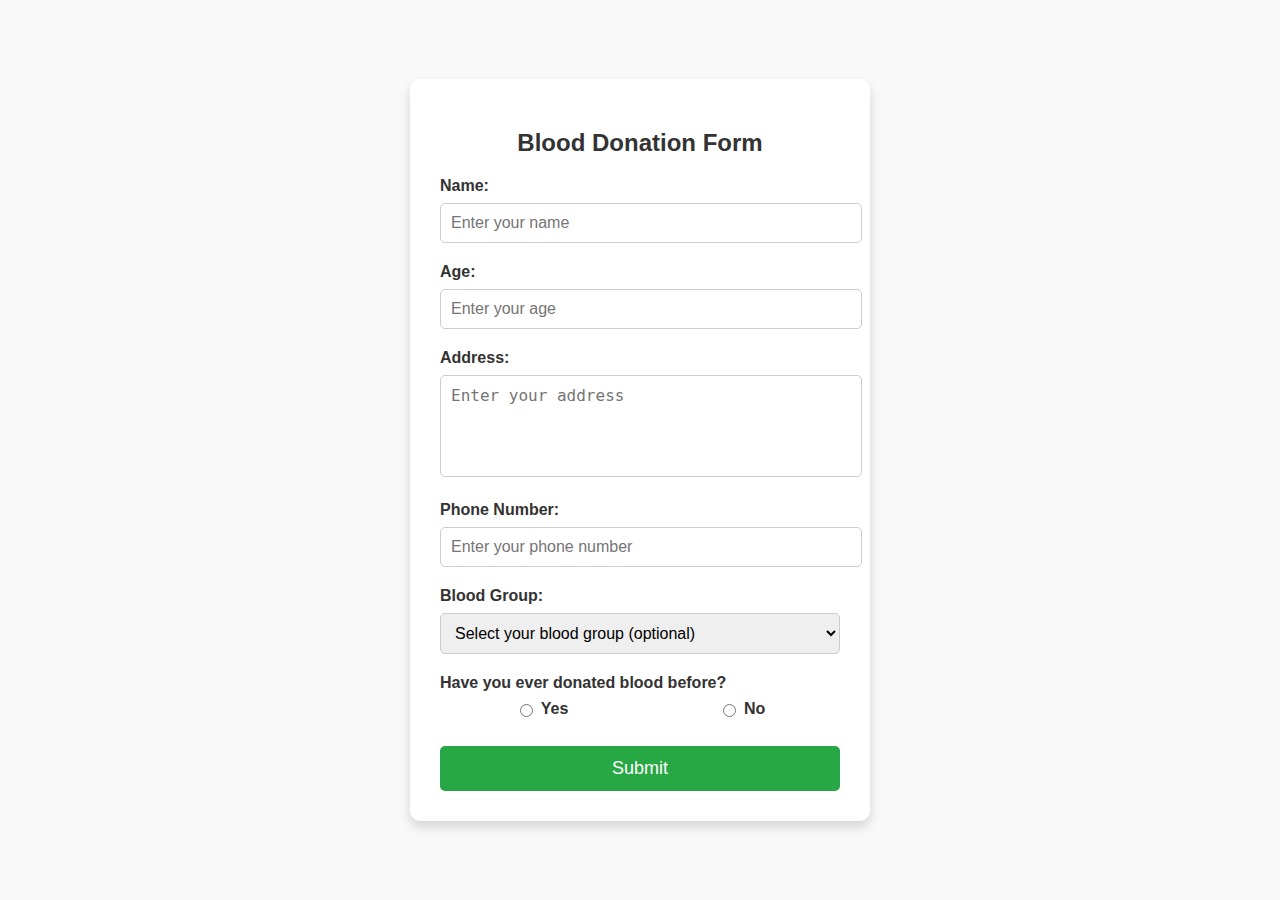
<file: VITAL DROP/assests/html/donateform.html>
<!DOCTYPE html>
<html lang="en">
<head>
    <meta charset="UTF-8">
    <meta name="viewport" content="width=device-width, initial-scale=1.0">
    <title>Simple Form</title>
    <link rel="stylesheet" href="/VITAL DROP/assests/css/donateform.css">
</head>
<body>
    <div class="form-container">
        <h2>Blood Donation Form</h2>
        <form id="donationForm">
            <label for="name">Name:</label>
            <input type="text" id="name" name="name" placeholder="Enter your name" required>

            <label for="age">Age:</label>
            <input type="number" id="age" name="age" placeholder="Enter your age" min="18" max="65" required>

            <label for="address">Address:</label>
            <textarea id="address" name="address" placeholder="Enter your address" required></textarea>

            <label for="phone">Phone Number:</label>
            <input type="tel" id="phone" name="phone" placeholder="Enter your phone number" pattern="[0-9]{10}" required>

            <label for="bloodGroup">Blood Group:</label>
            <select id="bloodGroup" name="bloodGroup">
                <option value="">Select your blood group (optional)</option>
                <option value="A+">A+</option>
                <option value="A-">A-</option>
                <option value="B+">B+</option>
                <option value="B-">B-</option>
                <option value="AB+">AB+</option>
                <option value="AB-">AB-</option>
                <option value="O+">O+</option>
                <option value="O-">O-</option>
                <option value="dont-know">Don't know </option>
            </select>

            <label>Have you ever donated blood before?</label>
            <div class="radio-group">
                <label>
                    <input type="radio" name="donatedBefore" value="yes" required> Yes
                </label>
                <label>
                    <input type="radio" name="donatedBefore" value="no" required> No
                </label>
            </div>

            <button type="submit">Submit</button>
        </form>

        <div id="errorMessage" class="error-message"></div>
    </div>

    <script src="/VITAL DROP/assests/js/donateform.js"></script>
</body>
</html>
</file>
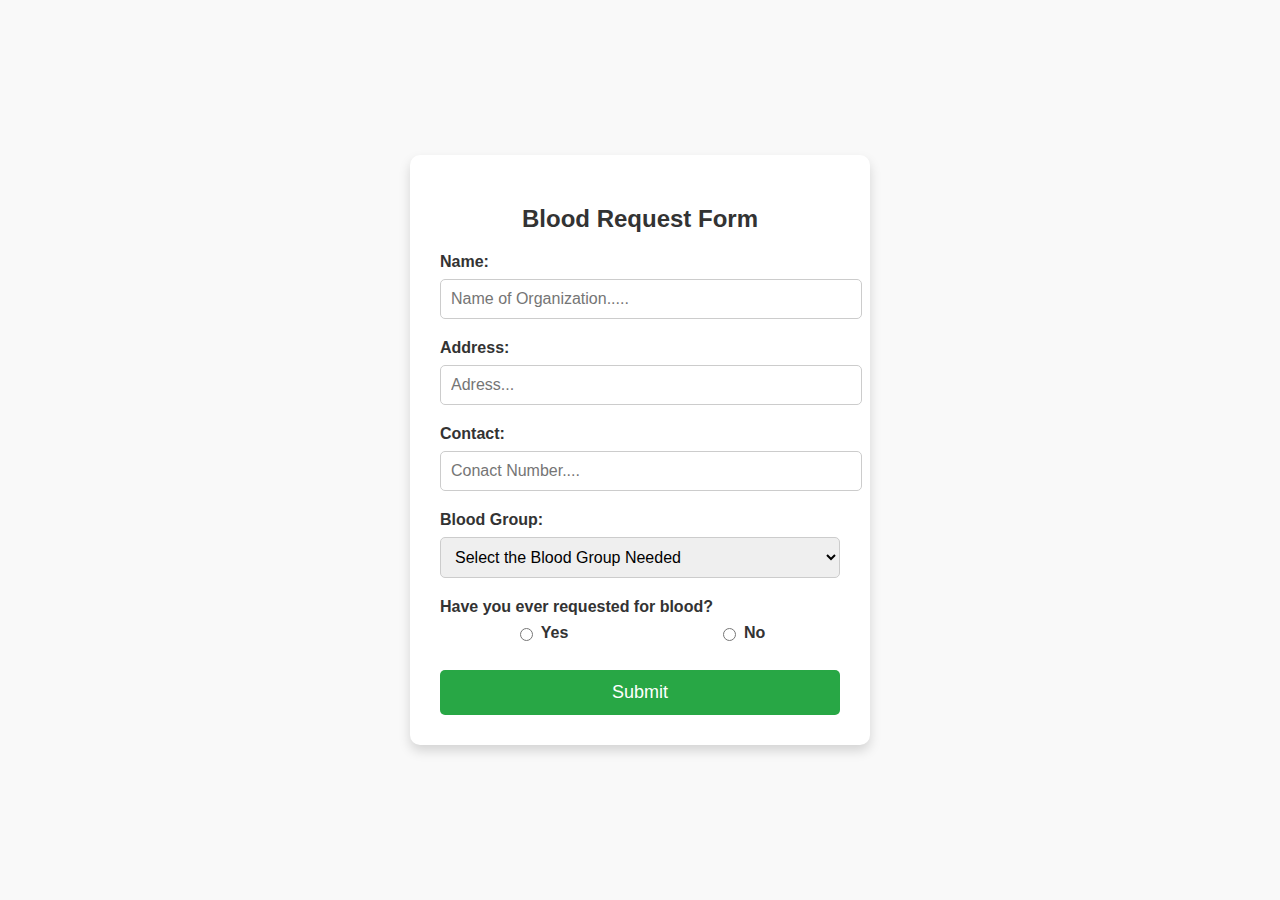
<file: VITAL DROP/assests/html/requestform.html>
<!DOCTYPE html>
<html lang="en">
<head>
    <meta charset="UTF-8">
    <meta name="viewport" content="width=device-width, initial-scale=1.0">
    <title>Simple Form</title>
    <link rel="stylesheet" href="/VITAL DROP/assests/css/requestform.css">
</head>
<body>
    <div class="form-container">
        <h2>Blood Request Form</h2>
        <form id="donationForm" action="https://api.web3forms.com/submit" method="POST">
            <input type="hidden" name="access_key" value="eab8f34c-5cf1-4923-b506-ce6d6e040cba">
            <label for="name">Name:</label>
            <input type="text" id="name" name="name" placeholder="Name of Organization....." required>

            <label for="name">Address:</label>
            <input type="text" id="name" name="name" placeholder="Adress..." required>

            <label for="phone">Contact:</label>
            <input type="tel" id="phone" name="phone" placeholder="Conact Number...." pattern="[0-9]{10}" required>

            <label for="bloodGroup">Blood Group:</label>
            <select id="bloodGroup" name="bloodGroup">
                <option value="">Select the Blood Group Needed</option>
                <option value="A+">A+</option>
                <option value="A-">A-</option>
                <option value="B+">B+</option>
                <option value="B-">B-</option>
                <option value="AB+">AB+</option>
                <option value="AB-">AB-</option>
                <option value="O+">O+</option>
                <option value="O-">O-</option>
            </select>

            <label>Have you ever requested for blood?</label>
            <div class="radio-group">
                <label>
                    <input type="radio" name="donatedBefore" value="yes" required> Yes
                </label>
                <label>
                    <input type="radio" name="donatedBefore" value="no" required> No
                </label>
            </div>

            <button type="submit">Submit</button>
        </form>

        <div id="errorMessage" class="error-message"></div>
    </div>

    <script src="/VITAL DROP/assests/js/donateform.js"></script>
</body>
</html>
</file>
<file: VITAL DROP/assests/css/donateform.css>
body {
    font-family: Arial, sans-serif;
    background-color: #f9f9f9;
    margin: 0;
    padding: 0;
    display: flex;
    justify-content: center;
    align-items: center;
    height: 100vh;
}

.form-container {
    background-color: #fff;
    padding: 30px;
    border-radius: 10px;
    box-shadow: 0 6px 12px rgba(0, 0, 0, 0.15);
    width: 100%;
    max-width: 400px;
    margin: 20px;
}

h2 {
    text-align: center;
    color: #333;
    margin-bottom: 20px;
    font-size: 24px;
}

label {
    display: block;
    font-weight: bold;
    margin-bottom: 8px;
    color: #333;
}

input[type="text"],
input[type="number"],
input[type="tel"],
textarea,
select {
    width: 100%;
    padding: 10px;
    margin-bottom: 20px;
    border: 1px solid #ccc;
    border-radius: 5px;
    font-size: 16px;
    transition: border-color 0.3s ease;
}

textarea {
    height: 80px;
    resize: none;
}

input:focus,
select:focus,
textarea:focus {
    border-color: #28a745;
    outline: none;
}

.radio-group {
    display: flex;
    justify-content: space-around;
    align-items: center;
    margin-bottom: 20px;
}

.radio-group label {
    display: flex;
    align-items: center;
    cursor: pointer;
}

.radio-group input {
    margin-right: 8px;
}

button {
    width: 100%;
    padding: 12px;
    background-color: #28a745;
    color: white;
    border: none;
    border-radius: 5px;
    font-size: 18px;
    cursor: pointer;
    transition: background-color 0.3s ease;
}

button:hover {
    background-color: #218838;
}

.error-message {
    color: red;
    text-align: center;
    display: none;
}
</file>
<file: VITAL DROP/assests/css/requestform.css>
body {
    font-family: Arial, sans-serif;
    background-color: #f9f9f9;
    margin: 0;
    padding: 0;
    display: flex;
    justify-content: center;
    align-items: center;
    height: 100vh;
}

.form-container {
    background-color: #fff;
    padding: 30px;
    border-radius: 10px;
    box-shadow: 0 6px 12px rgba(0, 0, 0, 0.15);
    width: 100%;
    max-width: 400px;
    margin: 20px;
}

h2 {
    text-align: center;
    color: #333;
    margin-bottom: 20px;
    font-size: 24px;
}

label {
    display: block;
    font-weight: bold;
    margin-bottom: 8px;
    color: #333;
}

input[type="text"],
input[type="number"],
input[type="tel"],
textarea,
select {
    width: 100%;
    padding: 10px;
    margin-bottom: 20px;
    border: 1px solid #ccc;
    border-radius: 5px;
    font-size: 16px;
    transition: border-color 0.3s ease;
}

textarea {
    height: 80px;
    resize: none;
}

input:focus,
select:focus,
textarea:focus {
    border-color: #28a745;
    outline: none;
}

.radio-group {
    display: flex;
    justify-content: space-around;
    align-items: center;
    margin-bottom: 20px;
}

.radio-group label {
    display: flex;
    align-items: center;
    cursor: pointer;
}

.radio-group input {
    margin-right: 8px;
}

button {
    width: 100%;
    padding: 12px;
    background-color: #28a745;
    color: white;
    border: none;
    border-radius: 5px;
    font-size: 18px;
    cursor: pointer;
    transition: background-color 0.3s ease;
}

button:hover {
    background-color: #218838;
}

.error-message {
    color: red;
    text-align: center;
    display: none;
}
</file>
